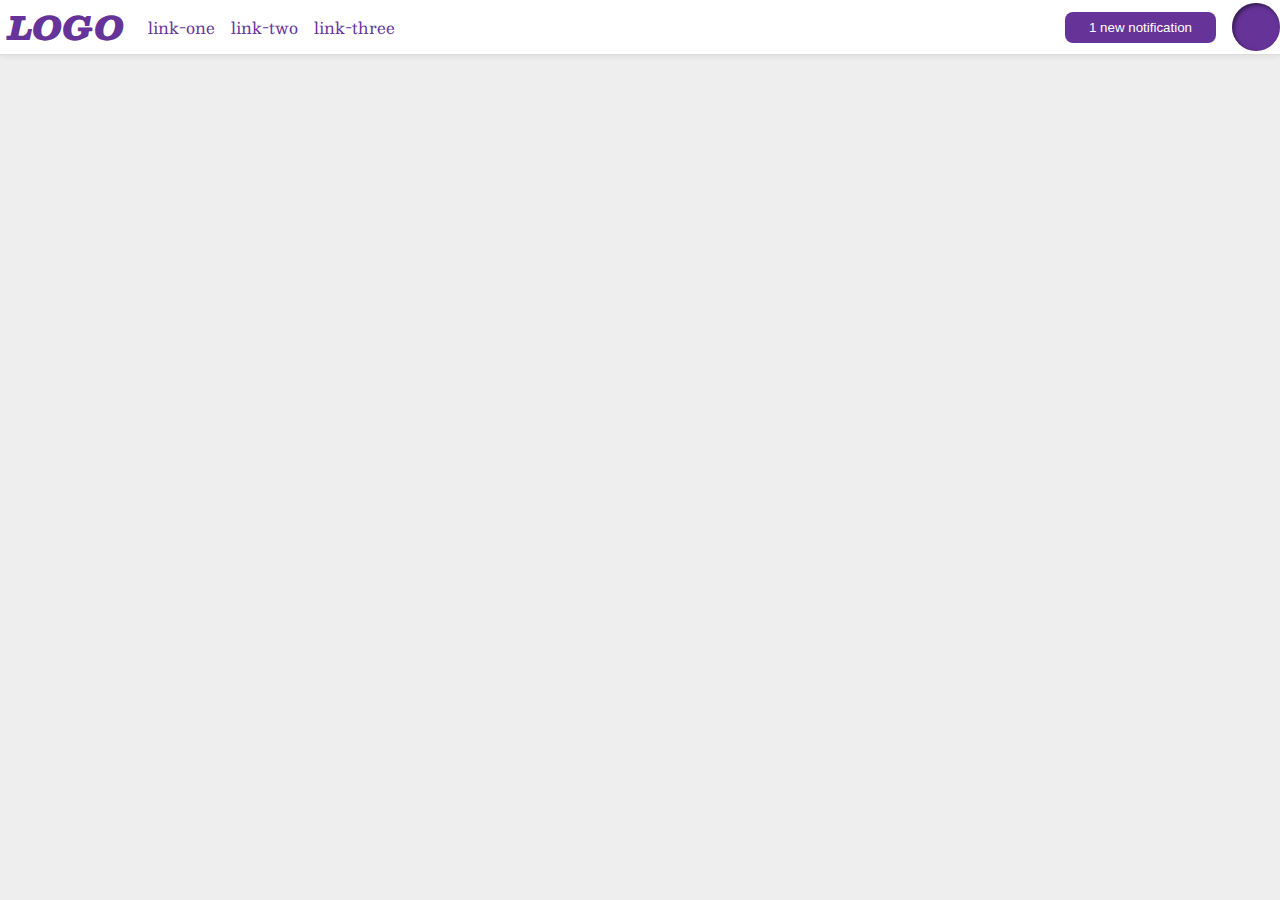
<file: flex/03-flex-header-2/index.html>
<!DOCTYPE html>
<html lang="en">
  <head>
    <meta charset="UTF-8">
    <meta http-equiv="X-UA-Compatible" content="IE=edge">
    <meta name="viewport" content="width=device-width, initial-scale=1.0">
    <title>Flex Header 2</title>
    <link rel="stylesheet" href="style.css">
  </head>
  <body>
    <div class="header">
      <div class="left">
        <div class="logo">
          LOGO
        </div>
        <ul class="links">
          <li><a href="google.com">link-one</a></li>
          <li><a href="google.com">link-two</a></li>
          <li><a href="google.com">link-three</a></li>
        </ul>
      </div>
      <div class="right">
        <button class="notifications">
          1 new notification
        </button>
        <div class="profile-image"></div>
      </div>
    </div>
  </body>
</html>
</file>
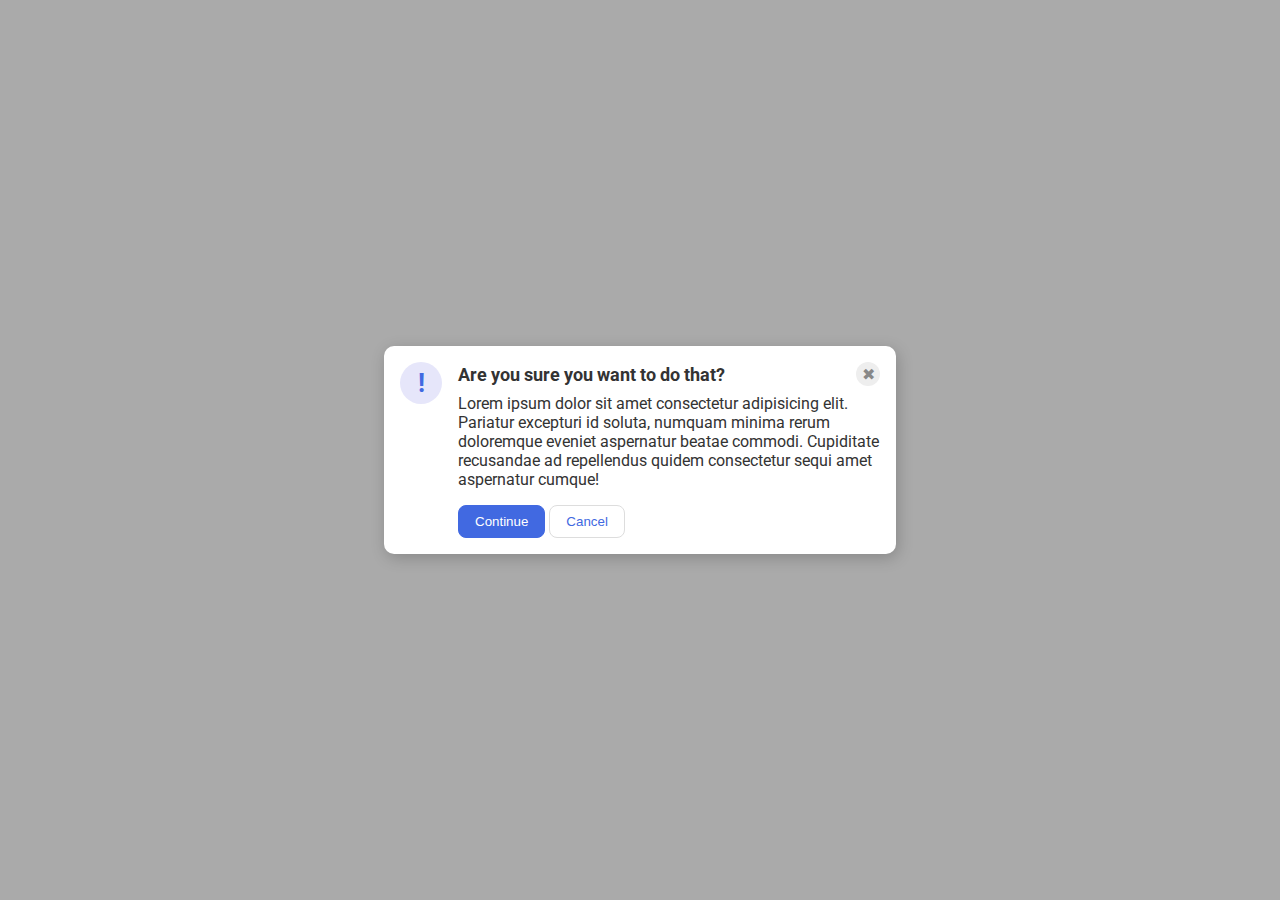
<file: flex/05-flex-modal/index.html>
<!DOCTYPE html>
<html lang="en">
  <head>
    <meta charset="UTF-8">
    <meta http-equiv="X-UA-Compatible" content="IE=edge">
    <meta name="viewport" content="width=device-width, initial-scale=1.0">
    <link rel="stylesheet" href="style.css">
    <title>Modal</title>
  </head>
  <body>
    <div class="modal">
      <div class="icon">!</div>
      <div class="container">
        <div class="header">Are you sure you want to do that?
          <div class="close-button">✖</div>
        </div>
        <div class="text">Lorem ipsum dolor sit amet consectetur adipisicing elit. Pariatur excepturi id soluta, numquam minima rerum doloremque eveniet aspernatur beatae commodi. Cupiditate recusandae ad repellendus quidem consectetur sequi amet aspernatur cumque!</div>
        <button class="continue">Continue</button>
        <button class="cancel">Cancel</button>
      </div>
    </div>
  </body>
</html>
</file>
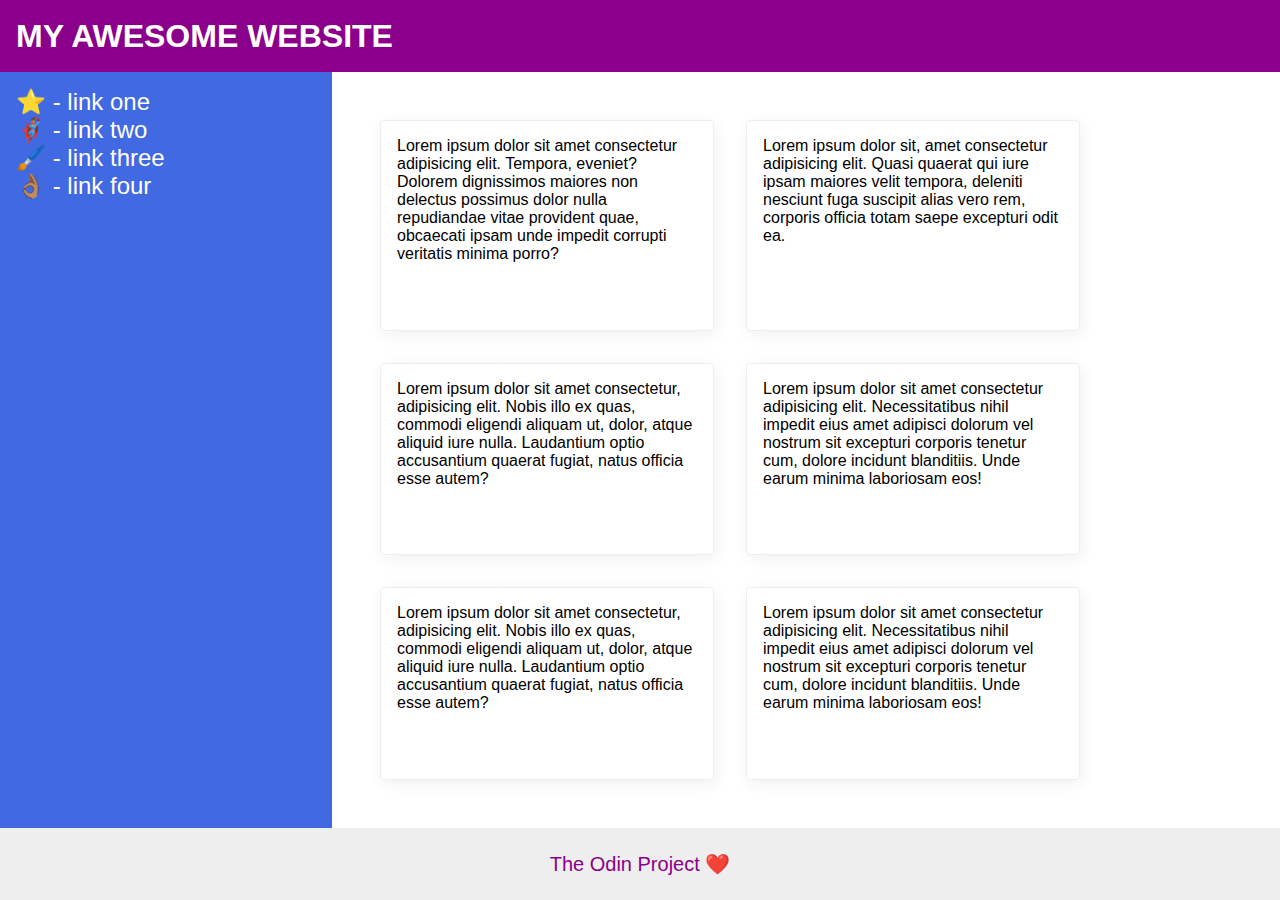
<file: flex/07-flex-layout-2/index.html>
<!DOCTYPE html>
<html lang="en">
  <head>
    <meta charset="UTF-8">
    <meta http-equiv="X-UA-Compatible" content="IE=edge">
    <meta name="viewport" content="width=device-width, initial-scale=1.0">
    <title>The Holy Grail</title>
    <link rel="stylesheet" href="style.css">
  </head>
  <body>
    <div class="header">
      MY AWESOME WEBSITE
    </div>
    <div class="body">
      <div class="sidebar">
        <ul>
          <li><a href="#">⭐ - link one</a></li>
          <li><a href="#">🦸🏽‍♂️ - link two</a></li>
          <li><a href="#">🖌️ - link three</a></li>
          <li><a href="#">👌🏽 - link four</a></li>
        </ul>
      </div>
      <div class="container">        
        <div class="card">Lorem ipsum dolor sit amet consectetur adipisicing elit. Tempora, eveniet? Dolorem dignissimos maiores non delectus possimus dolor nulla repudiandae vitae provident quae, obcaecati ipsam unde impedit corrupti veritatis minima porro?</div>
        <div class="card">Lorem ipsum dolor sit, amet consectetur adipisicing elit. Quasi quaerat qui iure ipsam maiores velit tempora, deleniti nesciunt fuga suscipit alias vero rem, corporis officia totam saepe excepturi odit ea.</div>
        <div class="card">Lorem ipsum dolor sit amet consectetur, adipisicing elit. Nobis illo ex quas, commodi eligendi aliquam ut, dolor, atque aliquid iure nulla. Laudantium optio accusantium quaerat fugiat, natus officia esse autem?</div>
        <div class="card">Lorem ipsum dolor sit amet consectetur adipisicing elit. Necessitatibus nihil impedit eius amet adipisci dolorum vel nostrum sit excepturi corporis tenetur cum, dolore incidunt blanditiis. Unde earum minima laboriosam eos!</div>
        <div class="card">Lorem ipsum dolor sit amet consectetur, adipisicing elit. Nobis illo ex quas, commodi eligendi aliquam ut, dolor, atque aliquid iure nulla. Laudantium optio accusantium quaerat fugiat, natus officia esse autem?</div>
        <div class="card">Lorem ipsum dolor sit amet consectetur adipisicing elit. Necessitatibus nihil impedit eius amet adipisci dolorum vel nostrum sit excepturi corporis tenetur cum, dolore incidunt blanditiis. Unde earum minima laboriosam eos!</div>
      </div>
    </div>    
    <div class="footer">
      The Odin Project ❤️
    </div>
  </body>
</html>
</file>
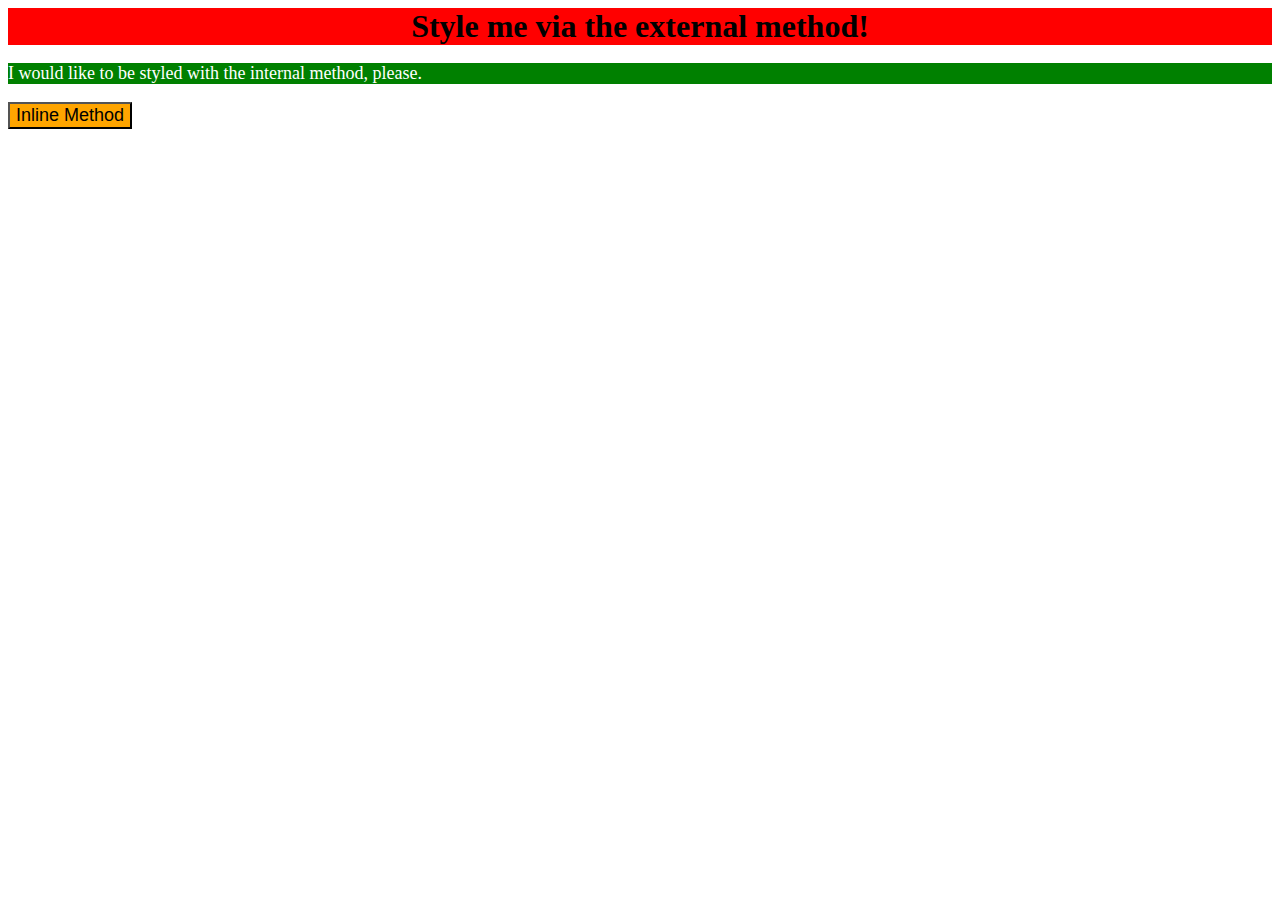
<file: foundations/01-css-methods/index.html>
<!DOCTYPE html>
<html lang="en">
  <head>
    <meta charset="UTF-8">
    <meta http-equiv="X-UA-Compatible" content="IE=edge">
    <meta name="viewport" content="width=device-width, initial-scale=1.0">
    <link rel="stylesheet" href="styles.css">
    <style>
      p{
        background-color: green;
        color: white;
        font-size: 18px;
      }
    </style>
    <title>Methods for Adding CSS</title>
  </head>
  <body>
    <div>Style me via the external method!</div>
    <p>I would like to be styled with the internal method, please.</p>
    <button style="background-color: orange; font-size: 18px;">Inline Method</button>
  </body>
</html>
</file>
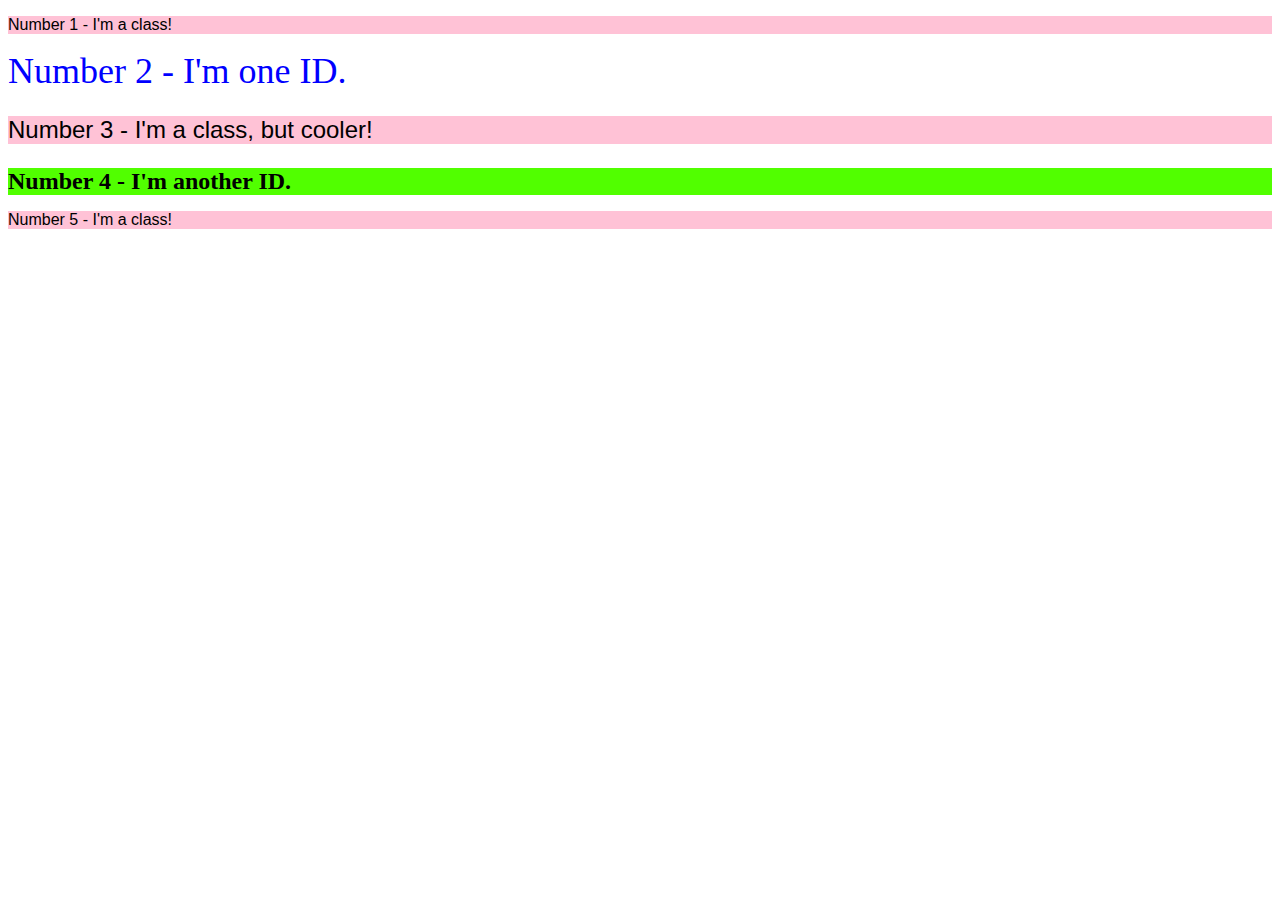
<file: foundations/02-class-id-selectors/index.html>
<!DOCTYPE html>
<html lang="en">
  <head>
    <meta charset="UTF-8">
    <meta http-equiv="X-UA-Compatible" content="IE=edge">
    <meta name="viewport" content="width=device-width, initial-scale=1.0">
    <title>Class and ID Selectors</title>
    <link rel="stylesheet" href="style.css">
  </head>
  <body>
    <p class="para">Number 1 - I'm a class!</p>
    <div id="mid">Number 2 - I'm one ID.</div>
    <p class="para big">Number 3 - I'm a class, but cooler!</p>
    <div id="last">Number 4 - I'm another ID.</div>
    <p class="para">Number 5 - I'm a class!</p>
  </body>
</html>
</file>
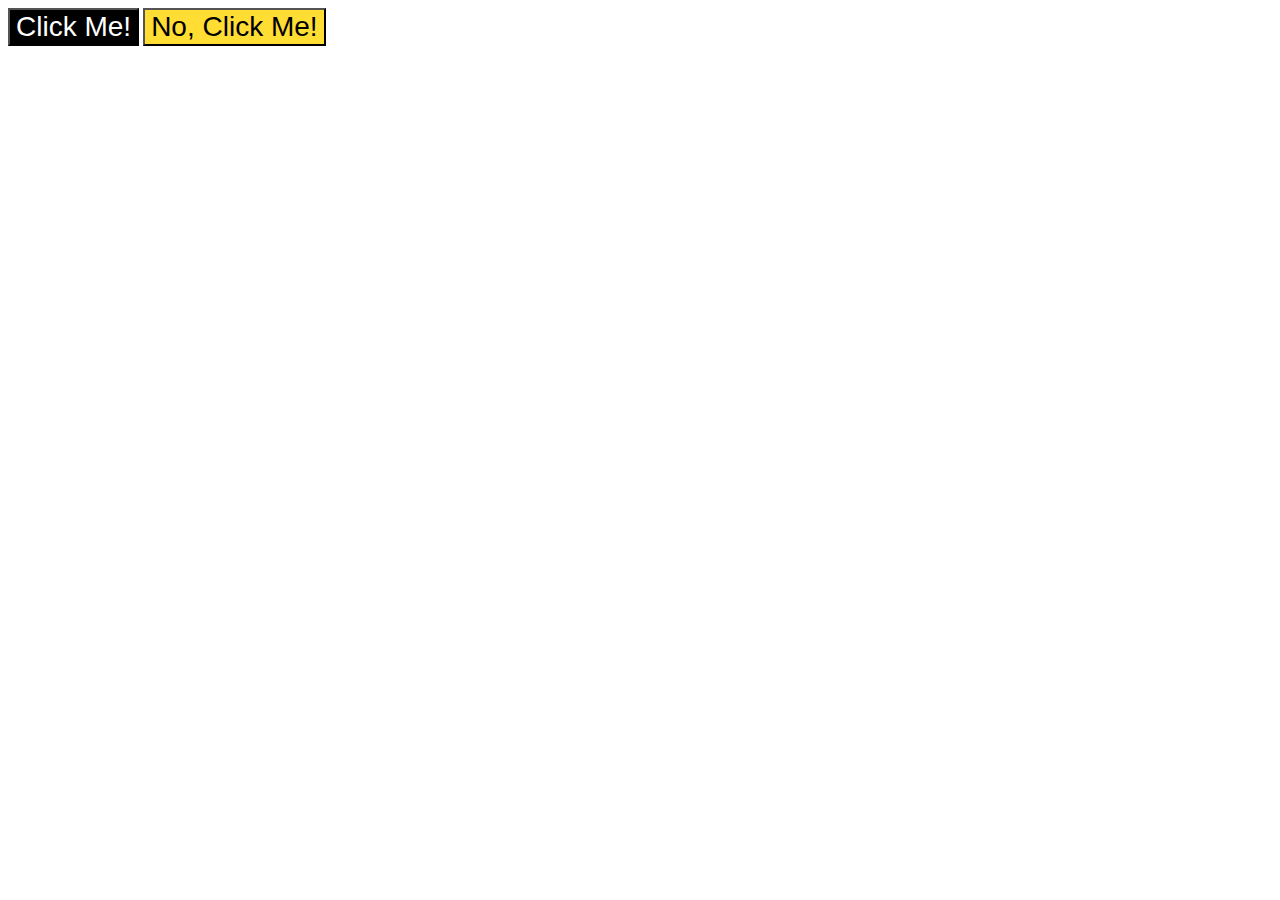
<file: foundations/03-grouping-selectors/index.html>
<!DOCTYPE html>
<html lang="en">
  <head>
    <meta charset="UTF-8">
    <meta http-equiv="X-UA-Compatible" content="IE=edge">
    <meta name="viewport" content="width=device-width, initial-scale=1.0">
    <title>Grouping Selectors</title>
    <link rel="stylesheet" href="style.css">
  </head>
  <body>
    <button class="first">Click Me!</button>
    <button class="second">No, Click Me!</button>
  </body>
</html>
</file>
<file: flex/03-flex-header-2/style.css>
/* this is some magical font-importing.  
you'll learn about it later. */
@import url('https://fonts.googleapis.com/css2?family=Besley:ital,wght@0,400;1,900&display=swap');

body {
  margin: 0;
  background: #eee;
  font-family: Besley, serif;
}

.header {
  background: white;
  border-bottom: 1px solid #ddd;
  box-shadow: 0 0 8px rgba(0,0,0,.1);
  display: flex;
  align-items: center;
  justify-content: space-between;
  gap: 8px;
}

.profile-image {
  background: rebeccapurple;
  box-shadow: inset 2px 2px 4px rgba(0,0,0,.5);
  border-radius: 50%;
  width: 48px;
  height:  48px;
}

.logo {
  color: rebeccapurple;
  font-size: 32px;
  font-weight: 900;
  font-style: italic;
  margin: auto 8px;
}

button {
  border: none;
  border-radius: 8px;
  background: rebeccapurple;
  color: white;
  padding: 8px 24px;
  
}

a {
  /* this removes the line under our links */
  text-decoration: none;
  color: rebeccapurple;
}

ul {
  list-style-type: none;
  display: flex;
  gap: 16px;
  padding: 0;
  margin: 0;
}

.left, .right {
  display: flex;
  align-items: center;
  gap: 16px;
}
</file>
<file: flex/05-flex-modal/style.css>
@import url('https://fonts.googleapis.com/css2?family=Roboto:wght@400;700&display=swap');

html, body {
  height: 100%;
}

body {
  font-family: Roboto, sans-serif;
  margin: 0;
  background: #aaa;
  color: #333;
  /* I'll give you this one for free */
  display: flex;
  align-items: center;
  justify-content: center;
}

.modal {
  background: white;
  width: 480px;
  border-radius: 10px;
  box-shadow: 2px 4px 16px rgba(0,0,0,.2);
}

.icon {
  color: royalblue;
  font-size: 26px;
  font-weight: 700;
  background: lavender;
  width: 42px;
  height: 42px;
  border-radius: 50%;
  display: flex;
  align-items: center;
  justify-content: center;
}

.close-button {
  background: #eee;
  border-radius: 50%;
  color: #888;
  font-weight: 400;
  font-size: 16px;
  height: 24px;
  width: 24px;
  display: flex;
  align-items: center;
  justify-content: center;
}

button {
  padding: 8px 16px;
  border-radius: 8px;
}

button.continue {
  background: royalblue;
  border: 1px solid royalblue;
  color: white;
}

button.cancel {
  background: white;
  border: 1px solid #ddd;
  color: royalblue;
}

/* SOLUTION: */

.modal {
  display: flex;
  gap: 16px;
  padding: 16px;
}

.icon {
  /* this keeps the icon from getting smashed by the text */
  flex-shrink: 0;
}

.header {
  display: flex;
  align-items: center;
  justify-content: space-between;
  font-size: 18px;
  font-weight: 700;
  margin-bottom: 8px;
}

.text {
  margin-bottom: 16px;
}
</file>
<file: flex/07-flex-layout-2/style.css>
body {
  font-family: -apple-system, BlinkMacSystemFont, 'Segoe UI', Roboto, Oxygen, Ubuntu, Cantarell, 'Open Sans', 'Helvetica Neue', sans-serif;
  margin: 0;
  min-height: 100vh;
  display: flex;
  flex-direction: column;
}

.header {
  height: 72px;
  background: darkmagenta;
  color: white;
  display: flex;
  align-items: center;
  padding: 0 16px;
  font-size: 32px;
  font-weight: 900;
}

.footer {
  height: 72px;
  background: #eee;
  color: darkmagenta;
  display: flex;
  justify-content: center;
  align-items: center;
  font-size: 20px;
}

.body{
  display: flex;
  flex: 1;
}

.sidebar {
  width: 300px;
  background: royalblue;
  padding: 16px;
  flex-shrink: 0;
}

.container {
  padding: 32px;
  display: flex;
  flex-wrap: wrap;
}


.card {
  border: 1px solid #eee;
  box-shadow: 2px 4px 16px rgba(0,0,0,.06);
  border-radius: 4px;
  padding: 16px;
  margin: 16px;
  width: 300px;
}


ul{
  list-style-type: none;
  font-size: 24px;
  margin: 0;
  padding: 0;
}

a{
  text-decoration: none;
  color: white;
}
</file>
<file: foundations/01-css-methods/styles.css>
div {
    font-size: 32px;
    font-weight: bold;
    background-color: red;
    color: whtie;
    text-align: center;
}
</file>
<file: foundations/02-class-id-selectors/style.css>
.para{
    background-color: hsl(340, 100%, 88%);
    font-family: Verdana, Geneva, Tahoma, sans-serif;

}

.big{
    font-size: 24px;
}

#mid{
    color: hsl(240, 100%, 50%);
    font-size: 36px;
}

#last{
    background-color: hsl(101, 100%, 50%);
    font-size: 24px;
    font-weight: bold;
}
</file>
<file: foundations/03-grouping-selectors/style.css>
.first, .second{
    font-size: 28px;
    font-family: 'Helvetica', 'Times New Roman', 'sans-serif';
}

.first{
    background-color: hsl(100, 100%, 0%);
    color: hsl(100, 100%, 100%);
}

.second{
    background-color: hsl(410, 100%, 60%);
}
</file>
